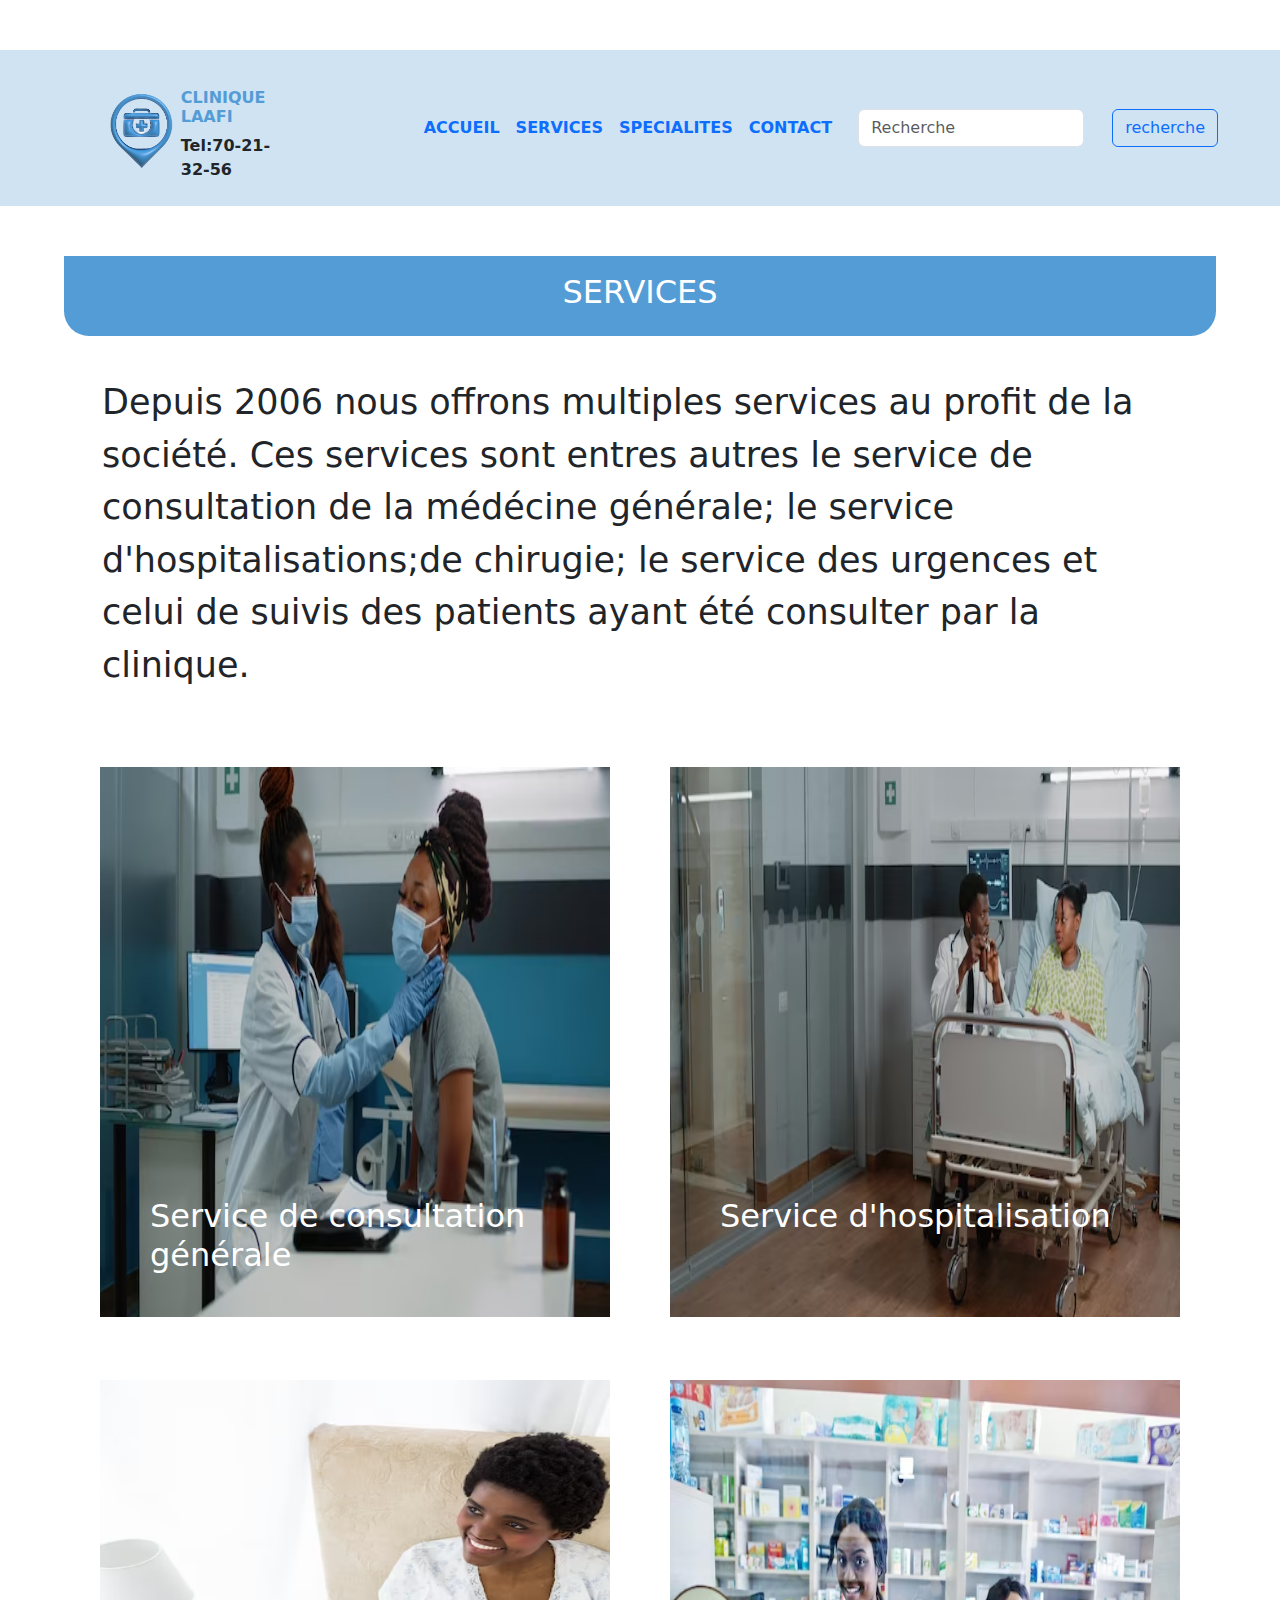
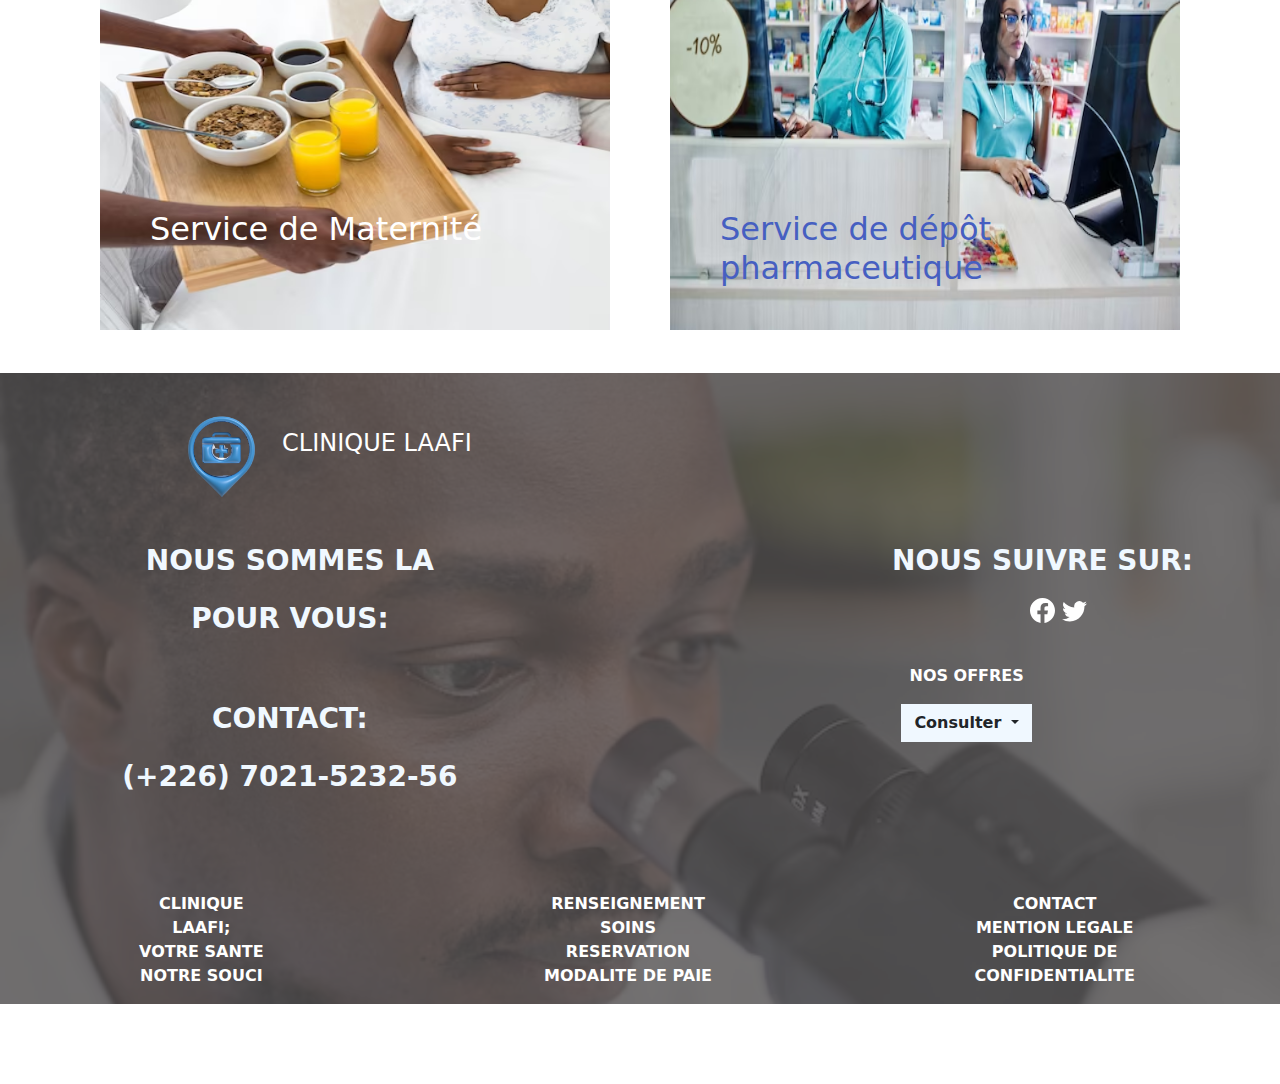
<file: Pages/service.html>
<!DOCTYPE html>
<html lang="en">

<head>
    <meta charset="UTF-8">
    <meta http-equiv="X-UA-Compatible" content="IE=edge">
    <meta name="viewport" content="width=device-width, initial-scale=1.0">
    <title>SiteCliniqueLaafi</title>
    <link rel="stylesheet" href="css/bootstrap.min.css">
    <link rel="stylesheet" href="services.css">
</head>

<body>
    <nav class="navbar navbar-expand-lg ">
        <div class="container-fluid ">
            <a class="navbar-brand" href="#"><img class="logo" src="Images/logo1-removebg-preview.png " alt=""></a>
            <div class="col">
                <h6 class="fw-bolder text">CLINIQUE <br> LAAFI</h6>
                <p class="fw-bolder"> Tel:70-21-32-56</p>
            </div>
            <button class="navbar-toggler" type="button" data-bs-toggle="collapse"
                data-bs-target="#navbarSupportedContent" aria-controls="navbarSupportedContent" aria-expanded="false"
                aria-label="Toggle navigation">
                <span class="navbar-toggler-icon"></span>
            </button>
            <div class="collapse navbar-collapse" id="navbarSupportedContent">
                <ul class="navbar-nav ms-auto mb-2 mb-lg-0 ">
                    <li class="nav-item">
                        <a class="nav-link fw-bolder text-primary" aria-current="page" href="../index.html">ACCUEIL</a>
                    </li>
                    <li class="nav-item">
                        <a class="nav-link fw-bolder text-primary" href="#">SERVICES</a>
                    <li class="nav-item">
                        <a class="nav-link fw-bolder text-primary" href="#">SPECIALITES</a>
                    </li>
                    <li class="nav-item pe-5">
                        <a class="nav-link fw-bolder text-primary" href="#">CONTACT</a>
                    </li>
                </ul>
                <form class="d-flex " role="search">
                    <input class="form-control me-5 rech" type="search" placeholder="Recherche" aria-label="Search">
                    <button class="btn btn-outline-primary rech1" type="submit">recherche</button>
                </form>
            </div>
        </div>
    </nav>
    <div class="parent1">
        <a class="lien" href="#">
            <h2 class="poss">SERVICES</h2>
        </a>
    </div>
    <div class=" row oll">
        <p class="para1">Depuis 2006 nous offrons multiples services au profit
            de la société. Ces services sont entres autres le service
            de consultation de la médécine générale; le service
            d'hospitalisations;de chirugie; le service des urgences
            et celui de suivis des patients ayant été consulter
            par la clinique.
        </p>
    </div>
    <div class="bur">
        <div><img class="cess" src="Images/consulta med gener.png" alt="">
            <h2 class="cesse">Service de consultation <br>
                générale</p>
        </div>
        <div><img class="cess" src="Images/hospita.png" alt="">
            <h2 class="cesse">Service d'hospitalisation</p>
        </div>
    </div>
    <div class="bur1">
        <div><img class="cess1" src="Images/manger.png" alt="">
            <h2 class="cesse1">Service de Maternité <br>
                </p>
        </div>
        <div><img class="cess1" src="Images/pharmacie2.png" alt="">
            <h2 class="cesse2">Service de dépôt <br>
                pharmaceutique</p>
        </div>
    </div>
    <div class="container-fluid text-center footer">
        <div class="FlouNoir">
            <div class="row align-items-center">
                <div class="LogoPrprtes">
                    <div class="container-fluid ">
                        <div class="col-lg-4 col-md-12 col-sm-12 ">
                            <img class="lgo" src="Images/logo1-removebg-preview.png" alt="">
                            <h4 class="lafi">CLINIQUE LAAFI</h4>
                        </div>
                    </div>
                </div>
                <div class=" lgn1Foot">
                    <div class="CoteGauche">
                        <div class="L1Gche">
                            <div class="DivTelMail">
                                <a class="lien" href="#">
                                    <p class="LiensFoot fw-bolder">NOUS SOMMES LA</p>
                                    <p class="LiensFoot fw-bolder">POUR VOUS:<br> <br></p>
                                    <p class="LiensFoot fw-bolder">CONTACT:</p>
                                    <p class="LiensFoot fw-bolder">(+226) 7021-5232-56</p>
                                </a>
                            </div>
                        </div>
                    </div>
                    <div class=" L1droite">
                        <a class="lien" href="com/profile.php?id=100092513626636">
                            <p class="LiensFoot fw-bolder">NOUS SUIVRE SUR:</p>
                            <svg xmlns="http://www.w3.org/2000/svg" width="25" height="25" fill="currentColor" class="bi bi-facebook" viewBox="0 0 16 16">
                                <path d="M16 8.049c0-4.446-3.582-8.05-8-8.05C3.58 0-.002 3.603-.002 8.05c0 4.017 2.926 7.347 6.75 7.951v-5.625h-2.03V8.05H6.75V6.275c0-2.017 1.195-3.131 3.022-3.131.876 0 1.791.157 1.791.157v1.98h-1.009c-.993 0-1.303.621-1.303 1.258v1.51h2.218l-.354 2.326H9.25V16c3.824-.604 6.75-3.934 6.75-7.951z"/>
                              </svg>
                        </a>
                        <a class="olo" href="#">
                            <svg xmlns="http://www.w3.org/2000/svg" width="25" height="25" fill="currentColor" class="bi bi-twitter" viewBox="0 0 16 16">
                                <path d="M5.026 15c6.038 0 9.341-5.003 9.341-9.334 0-.14 0-.282-.006-.422A6.685 6.685 0 0 0 16 3.542a6.658 6.658 0 0 1-1.889.518 3.301 3.301 0 0 0 1.447-1.817 6.533 6.533 0 0 1-2.087.793A3.286 3.286 0 0 0 7.875 6.03a9.325 9.325 0 0 1-6.767-3.429 3.289 3.289 0 0 0 1.018 4.382A3.323 3.323 0 0 1 .64 6.575v.045a3.288 3.288 0 0 0 2.632 3.218 3.203 3.203 0 0 1-.865.115 3.23 3.23 0 0 1-.614-.057 3.283 3.283 0 0 0 3.067 2.277A6.588 6.588 0 0 1 .78 13.58a6.32 6.32 0 0 1-.78-.045A9.344 9.344 0 0 0 5.026 15z"/>
                              </svg>
                        </a>
                    </div>
                </div>
                <div class="row doir">
                    <div class="col-5">
                        <a class="lien" href="#">
                            <p class="consul fw-bolder">NOS OFFRES</p>
                        </a>
                        <div class="d-grid gap-2 d-md-flex justify-content-md-center">
                            <button class="btn btn-Light rounded-0 vor bout " type="button">
                                <li class="nav-item dropdown" style="list-style-type: none;">
                                    <a class="nav-link dropdown-toggle  fw-bolder" href="#" role="button"
                                        data-bs-toggle="dropdown" aria-expanded="false">
                                        Consulter
                                    </a>
                                    <ul class="dropdown-menu">
                                        <li><a class="dropdown-item" href="#">RECRUTEMENTS</a></li>
                                        <li><a class="dropdown-item" href="#">SERVICES</a></li>
                                        <li><a class="dropdown-item" href="#">SPECIALITES</a></li>
                                        <li><a class="dropdown-item" href="#">CONTACTS</a></li>
                                        <li><a class="dropdown-item" href="#">PARTENARIAT</a></li>
                                        <li><a class="dropdown-item" href="#">ACTIONS EN COURS</a></li>
                                        <li><a class="dropdown-item" href="#">ACTIVITES INNOVANTES</a></li>
                                </li>
                                </ul>
                                </li>
                            </button>
                        </div>
                    </div>
                </div>
                <div class="row">
                    <div class="col-4">
                        <a class="lien" href="#">
                            <p class=" consul fw-bolder">
                                CLINIQUE <br>LAAFI; <br>VOTRE SANTE <br>NOTRE SOUCI <br>
                            </p>
                        </a>
                    </div>
                    <div class="col-4">
                        <a class="lien" href="#">
                            <p class="consul fw-bolder">RENSEIGNEMENT <br>
                                SOINS <br>
                                RESERVATION <br>
                                MODALITE DE PAIE <br>
                            </p>
                        </a>
                    </div>
                    <div class="col-4">
                        <a class="lien" href="#">
                            <p class="consul fw-bold">
                                CONTACT <br>MENTION LEGALE <br>POLITIQUE DE <br>
                                CONFIDENTIALITE <br>
                            </p>
                        </a>
                    </div>
                </div>
            </div>
        </div>
    </div>




    <script src="../js/bootstrap.bundle.min.js"></script>
</body>

</html>
</file>
<file: Pages/services.css>
*{
    margin: 0;
    padding: 0;
}
body{
    overflow-x: hidden;
}
.logo{
    
    height: 120px;
    position: relative;
    left: 60px;
}
.navbar{
    margin-top: 50px;
    background-color: #CFE3F3;
}
.col{
    display: flex;
    flex-direction: column;
    margin-top: 30px;
    margin-left: 15px;
}
.text{
    color: #549CD5;
}
.rech{
    position: relative;
    right: 30px;
}
.rech1{
    position: relative;
    right: 50px; 
}
.parent1{
    height: 80px;
    width:90%;
    background-color: #549CD5;
    display: flex;
    margin-top: 50px;
    margin-left: 5%;
border-radius: 0 0 25px 25px;
   justify-content: center;
   align-items: center;
}
.poss{
    color: white;
}
.lien{
    text-decoration: none;
  }
  .oll{
    display: flex;
    justify-content: center;
    margin-top: 40px;
  }
  .para1{
    font-size: 35px;
    width: 1100px;
  }
  .lign1{
    display: flex;
  }
  .bur{
    display: flex;
    justify-content: center;
    flex-wrap: wrap;
    gap: 60px;
   margin-top: 60px;
}
.cess{
    width: 510px;
    height: 550px;
}
.cesse{
    color: #FFFFFF;
    position: relative;
    bottom: 120px;
    left: 50px;
}
.bur1{
    display: flex;
    justify-content: center;
    flex-wrap: wrap;
    gap: 60px;
    position: relative;
    bottom: 30px;
}
.cess1{
    width: 510px;
    height: 550px;
}
.cesse1{
    color: #FFFFFF;
    position: relative;
    bottom: 120px;
    left: 50px;
}
.cesse2{
    color:#465FC1;
    position: relative;
    bottom: 120px;
    left: 50px;
}
.footer {
    position: relative;
    background-image: url(../Images/loupe.png);
    background-repeat: no-repeat;
    background-size: cover;
    padding: 0px !important;
    background-color: rgba(3, 3, 3, 0.857);
    height: fit-content;
    bottom: 80px;
  }
.lafi{
    color: white;
   position: relative;
   left: 270px;
   bottom: 90px;
   display: flex;
   flex-wrap: wrap;
  }
  .FlouNoir {
    z-index: 5;
    width: 100%;
    height: 100%;
    /* padding: 0px;
    margin: 0px; */
    background-color:rgba(83, 80, 80, 0.807);
  }
  .LogoPrprtes {
    display: flex;
    justify-content: center;
    align-items: center;
    position: relative;
    top: 15px;
    width: 100%;
  }
  .lgo {
    max-width: 150px;
  }
  .lgn1Foot {
    width: 100% !important;
    padding: 0px !important;
    margin: 0px !important;
    display: flex;
    flex-wrap: wrap;
    flex-direction: row;
    justify-content: space-between;
  }
  .CoteGauche {
    width: 44%;
    margin-left: 15px;
    min-width: 250px;
    display: flex;
    justify-content: center;
  }
  .L1Gche {
    display: flex;
    position: relative;
    flex-direction: column;
    justify-content: center;
    width: fit-content;
    height: fit-content;
    /* background-color: rgba(255, 0, 0, 0.241); */
  }
  .DivTelMail {
    display: flex;
    flex-direction: column;
    width: 100%;
    min-width: 200px;
    align-items: start;
    /* background-color: rgba(0, 0, 0, 0.565); */
  }
  .lien{
    text-decoration: none;
  }
  .LiensFoot {
    font-size: 28px;
    font-weight: 200;
    text-decoration: none;
    color: aliceblue;
  }
  .L1droite {
    display: flex;
    flex-direction: column;
    align-items: start;
    width: fit-content;
    min-width: 400px;
    height: fit-content;
  }
  .doir{
    display: flex;
    margin-left: 700px;
    flex-wrap: wrap;
    position: relative;
    bottom: 150px;
    flex-direction: column;
  }
  .consul{
    color: white;
  }
  .bout{
    background-color: aliceblue;
  }
  .olo{
    position: relative;
    left: 170px;
    bottom: 25px;
  }
  .bi{
    color: white;
  }
</file>
